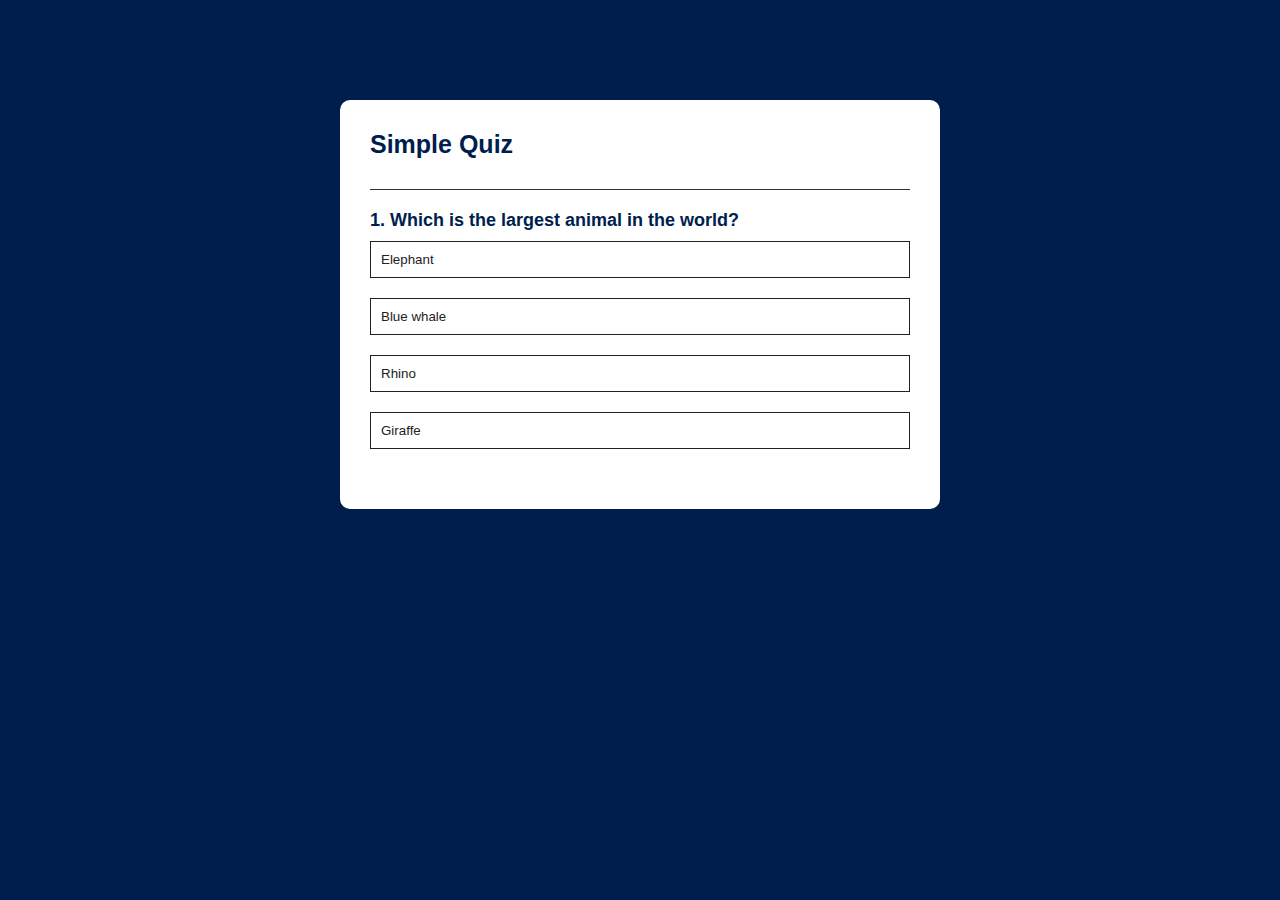
<file: Quiz_app/index.html>
<!DOCTYPE html>
<html lang="en">
<head>
    
    <title>Quiz-App</title>
    <link rel="stylesheet" href="style.css">

</head>
<body>
    <div class="app">
        <h1>Simple Quiz</h1>
        <div class="quiz">
            <h2 id="question">Question Goes Here</h2>
            <div id="answer-buttons">
                <button class="btn"> Answer 1</button>
                <button class="btn"> Answer 2</button>
                <button class="btn"> Answer 3</button>
                <button class="btn"> Answer 4</button>

            </div>
            <button id="next-btn">Next</button>
        </div>
    </div>
    <script src="script.js"></script>
</body>
</html>
</file>
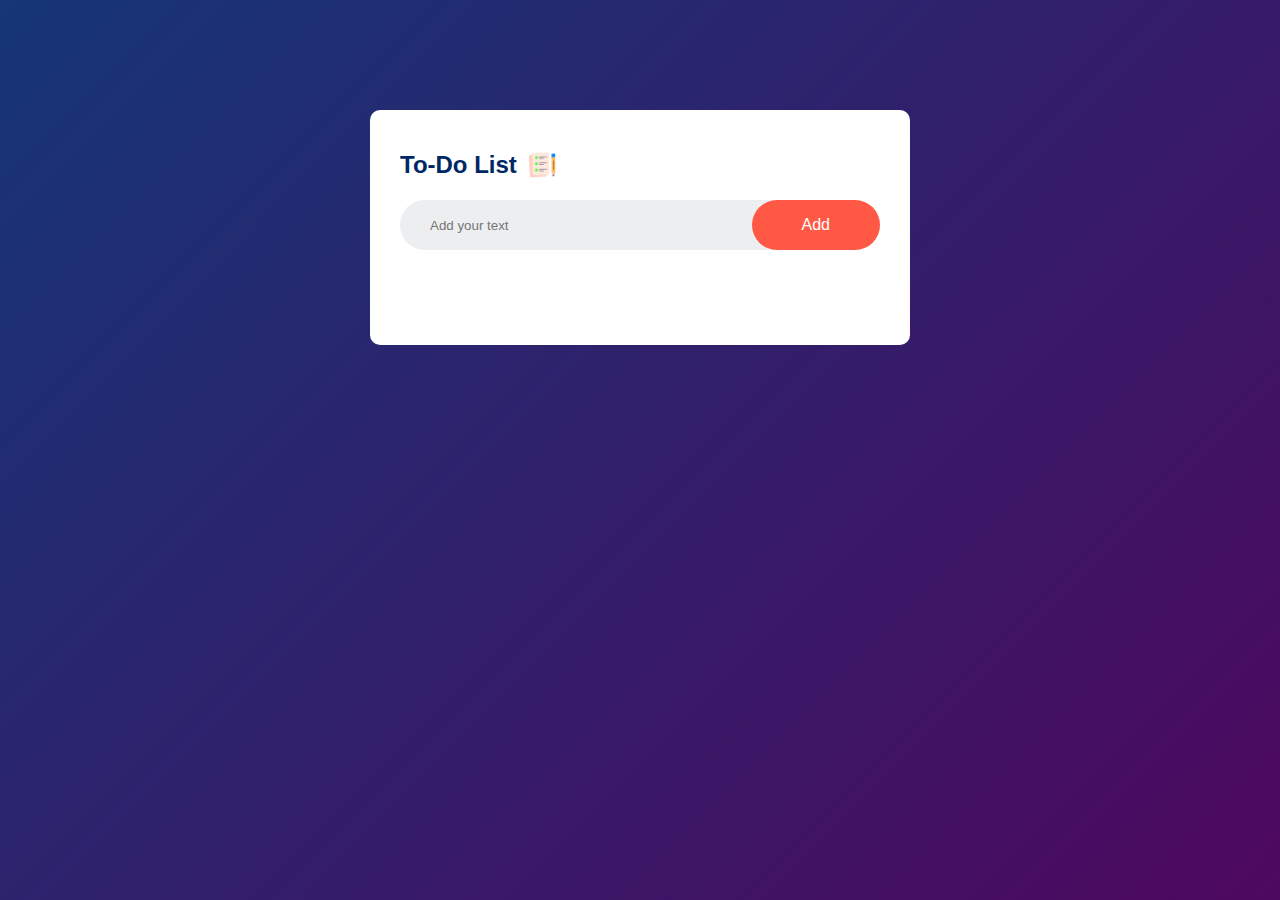
<file: Todo_app/index.html>
<!DOCTYPE html>
<html lang="en">
<head>
    <meta name="viewport" content="width=device-width, initial-scale=1.0">
    <title>To-Do List App</title>
    <link rel="stylesheet" href="style.css">
</head>
<body>
    <div class="container">
    <div class="Todo-app">
    <h2>To-Do List  <img src="./assets/icon.jpeg"></h2>
    <div class="row">
        <input type="text" id="input-box" placeholder="Add your text">
        <button onclick="addTask()">Add</button>
    </div>
    <ul id="list-container">
        <!--<li class="checked">Task 1</li>
        <li ">Task 2</li>
        <li>Task 3</li> -->

    </ul>
</div>
</div>
<script src="script.js"></script>
</body>
</html>
</file>
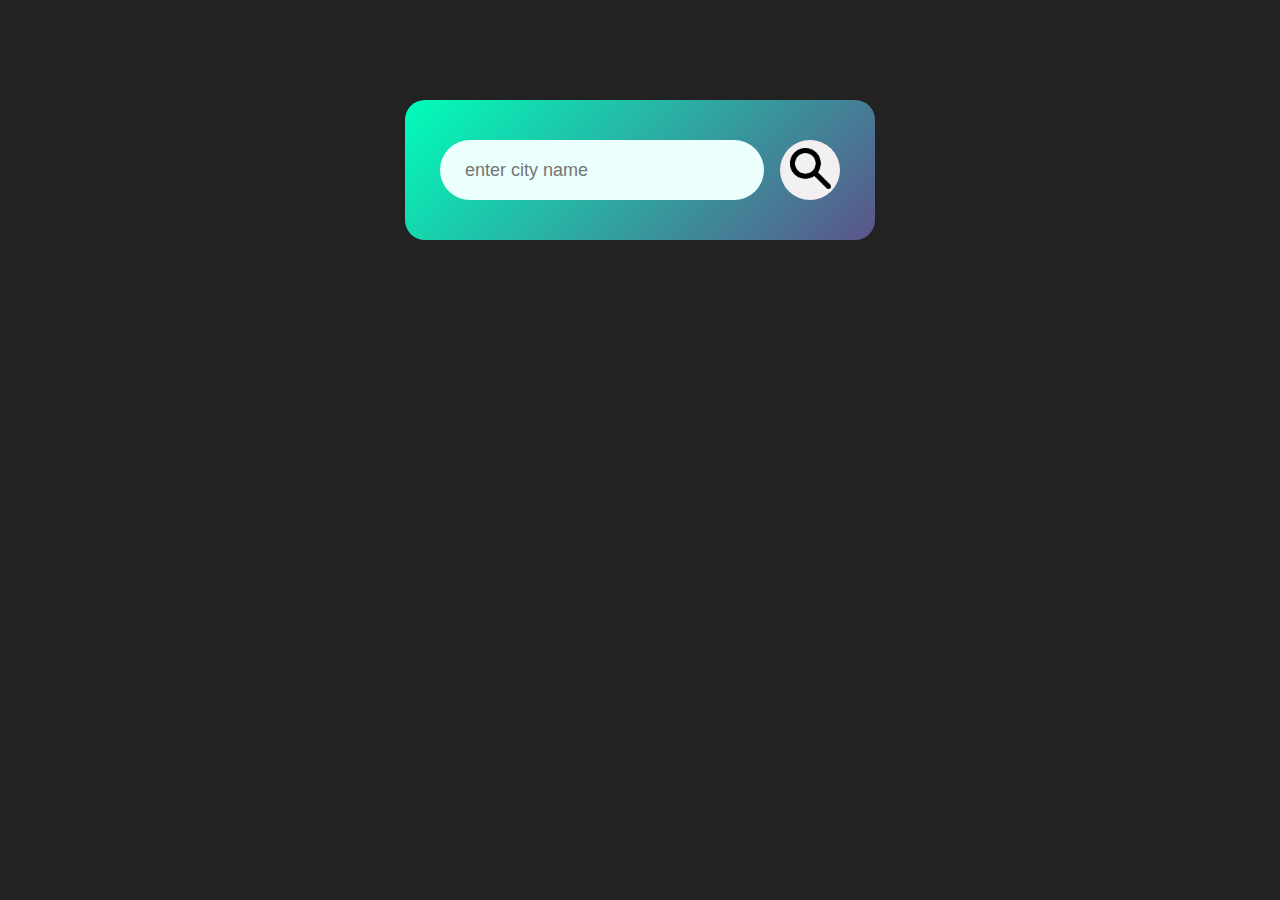
<file: Whether_app/index.html>
<!DOCTYPE html>
<html lang="en">
<head>
    <meta name="viewport" content="width=device-width, initial-scale=1.0">
    <title>Weather - app </title>
    <link rel="stylesheet" href="style.css">
</head>
<body>
    <div class="card">
        <div class="search">
            <input type="text" placeholder="enter city name" spellcheck="false">
            <button><img src="assets/search.png" ></button>
        </div>
        <div class="error">
            <p>Invalid City Name</p>
        </div>
        <div class="weather">
            <img src="assets/rain.png" class="weather-icon">
            <h1 class="temp">22°c</h1>
            <h2 class ="city">New York </h2>
            <div class="details">
            <div class="col">
                <img src="assets/wind.png" >
                <div>
                    <p class="humidity">50%</p>
                    <p>Humidity</p>
                </div>
            </div>
            <div class="col">
            <img src="assets/humidity.png" >
            <div>
                <p class="wind">15km/h</p>
                <p>Wind Speed</p>
                </div>
            </div>
        </div>
    </div>
    <script>
        const apiKey="7b971652a125fbe5277c3bb1c496d0c2";
        const apiUrl="https://api.openweathermap.org/data/2.5/weather?units=metric&q="

        const searchBox=document.querySelector(".search input");
        const searchBtn=document.querySelector(".search button");

        const weatherIcon=document.querySelector(".weather-icon");
    async function checkWeather(city) {
        const response=await fetch(apiUrl + city + `&appid=${apiKey}`);
        
        if(response.status==404){
        document.querySelector(".error").style.display="block";
        document.querySelector(".weather").style.display="none";
        }
        else{
            var data=await response.json();
        
        document.querySelector(".city").innerHTML=data.name;
        document.querySelector(".temp").innerHTML=Math.round(data.main.temp) +"°c";
        document.querySelector(".humidity").innerHTML=data.main.humidity+"%";
        document.querySelector(".wind").innerHTML=data.wind.speed + "km/h";
        
        if(data.weather[0].main == "Clouds"){
            weatherIcon.src = "assets/clouds.png";
        }
        else if(data.weather[0].main == "Clear"){
            weatherIcon.src = "assets/clear.png";
        } 
        else if(data.weather[0].main == "Rain"){
            weatherIcon.src = "assets/rain.png";
        } 
        else if(data.weather[0].main == "Drizzle"){
            weatherIcon.src = "assets/drizzle.png";
        } 
        else if(data.weather[0].main == "Mist"){
            weatherIcon.src = "assets/mist.png";
        } 
        document.querySelector(".weather").style.display="block";
        document.querySelector(".error").style.display="none";
        }
        

    }
    searchBtn.addEventListener("click", ()=>{
        checkWeather(searchBox.value);
    })
    checkWeather();
   </script>
</body>
</html>
</file>
<file: Quiz_app/style.css>
*{
    margin: 0;
    padding: 0;
    font-family: 'Poppins', sans-serif;
    box-sizing: border-box;
}
body{
    background: #001e4d;
}
.app{
    background: #fff;
    width: 90%;
    max-width: 600px;
    margin: 100px auto 0;
    border-radius: 10px;
    padding: 30px;
}
.app h1{
    font-size: 25px;
    color: #001e4d;
    font-weight: 600;
    border-bottom: 1px solid #333;
    padding-bottom: 30px;
}
.quiz{
    padding: 20px 0;
}
.quiz h2{
    font-size: 18px;
    color: #001e4d;
    font-weight: 600;
}
.btn{
    background: #fff;
    color: #222;
    font-weight: 500;
    width: 100%;
    border: 1px solid #222;
    padding: 10px;
    margin: 10px 0;
    text-align: left;
    cursor: pointer;
    transition: 0.3s;
}
.btn:hover:not([disabled]){
    background: #222;
    color: #fff;
}
.btn :disabled{
    cursor :no-drop;
}
#next-btn{
    background: #001e4d;
    color: #fff;
    font-weight: 500;
    width: 150px;
    border: 0;
    padding: 10px;
    margin: 20px auto 0;
    border-radius: 4px;
    cursor: pointer;
    display: none;
}
.correct{
    background: #9aeabc;
}
.incorrect{
    background: #ff9393;
}
</file>
<file: Todo_app/style.css>
*{
    margin: 0;
    padding: 0;
    font-family: 'Poppins', sans-serif;
    box-sizing: border-box;
}
.container{
    width:100%;
    min-height: 100vh;
    background: linear-gradient(135deg, #153677, #4e085f);
    padding: 10px;
}
.Todo-app{
    width: 100%;
    max-width: 540px;
    background: #fff;
    margin: 100px auto 20px;
    padding: 40px 30px 70px;
    border-radius: 10px;
}
.Todo-app h2{
    color: #002765;
    display: flex;
    align-items: center;
    margin-bottom: 20px;

}
.Todo-app h2 img{
    width: 30px;
    margin-left: 10px;
}
.row{
    display: flex;
    align-items: center;
    justify-content: space-between;
    background: #edeef0;
    border-radius: 30px;
    padding-left: 20px;
    margin-bottom: 25px;
}
input{
    flex: 1;
    border: none;
    outline: none;
    background: transparent;
    padding: 10px;
    font-weight: 14px;
}
button{
    border: none;
    outline: none;
    padding: 16px 50px;
    background: #ff5945;
    color: #fff;
    font-size: 16px;
    cursor: pointer;
    border-radius: 40px;
}
ul li{
    list-style: none;
    font-size: 17px;
    padding: 12px 8px 12px 50px;
    user-select: none;
    cursor: pointer;
    position: relative;
}
ul li::before{
    content: '';
    position: absolute;
    height: 28px;
    width: 28px;
    border-radius: 50%;
    background-image: url(./assets/unchecked.png);
    background-size: cover;
    background-position: center;
    top: 12px;
    left: 8px;
}
ul li.checked{
    color:#555;
    text-decoration: line-through;
}
ul li.checked::before{
    background-image: url(./assets/checked.jpeg);
}
ul li span{
    position: absolute;
    right: 0;
    top: 5px;
    width: 40px;
    height: 40px;
    font-size: 22px;
    color: #555;
    line-height: 40px;
    text-align: center;
    border-radius: 50%;
}
ul li span:hover{
    background: #edeef0;
}
</file>
<file: Whether_app/style.css>
*{
    margin: 0;
    padding: 0;
    font-family: 'Poppins', sans-serif;
    box-sizing: border-box;
}

body{
    background: #222;
}
.card{
    width: 90%;
    max-width: 470px;
    background: linear-gradient(135deg, #00feba,#5b548a);
    color: #fff;
    margin: 100px auto 0;
    border-radius: 20px;
    padding: 40px 35px;
    text-align: center;
}
.search{
    width: 100%;
    display: flex;
    align-items: center;
    justify-content: space-between;
}
.search input{
    border: 0;
    outline: 0;
    background: #ebfffc;
    color: #0f0202;
    padding: 10px 25px;
    height: 60px;
    border-radius: 30px;
    flex: 1;
    margin-right: 16px;
    font-size: 18px;
}
.search button{
    border: 0;
    outline: 0;
    background: #f3eeef;
    border-radius: 50px;
    width: 60px;
    height: 60px;
    cursor: pointer;
}
.search button img {
    width: 41px; /* Adjust as needed */
    height: 41px; /* Adjust as needed */
    background: #ebfffc;
}
.search button:hover {
    background: #e0e0e0; /* Subtle hover effect */
}
.weather-icon{
    width: 170px;
    margin-top: 30px;
}
.weather h1{
    font-size:80px;
    font-weight: 500;
}
.weather h2{
    font-size:45px;
    font-weight: 400;
    margin-top: -10px;
}
.details{
    display: flex;
    align-items: center;
    justify-content: space-between;
    padding: 0 20px;
    margin-top: 50px;
}

.col{
    display: flex;
    align-items: center;
    text-align: left;
}
.col img{
    width: 40px;
    margin-right: 10px;
}
.humidity, .wind{
    font-size: 50px;
    margin-top: -6px;
}
.weather{
    display: none;
}
.error{
    text-align: left;
    margin-left: 10px;
    font-size: 14px;
    margin-top: 10px;
    display: none;
    color: red;

}
</file>
